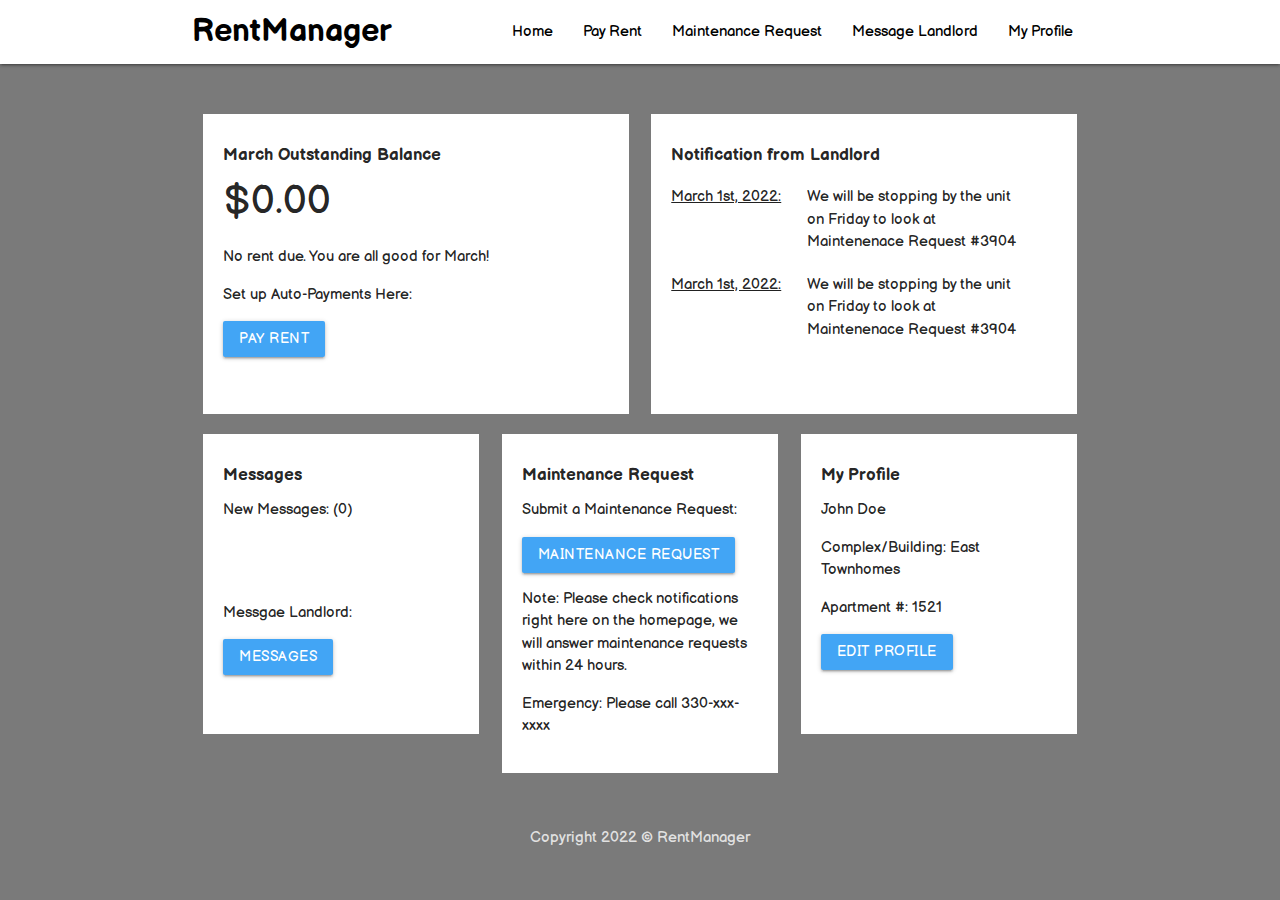
<file: index.html>
<!DOCTYPE html>

<html>

	<!--
	*****************************************************
	Group Members: Conner Montgomery, Nathaniel Wainwright, *place names here*

    Project: RentManager

	Notes:  We used an open-source CSS Framework called MaterializeCSS.  It works similar to bootstrap 
    and allowed us to use the predefined css to better and more consistently design our UI, as well as
    integrate the "grid system" for responsive layout.  
	*****************************************************
    -->
	
	<head>
		<!-- HTML Setup -->
		<meta http-equiv="Content-Type" content="text/html; charset=UTF-8"/>
  		<meta name="viewport" content="width=device-width, initial-scale=1, maximum-scale=1.0"/>
		
		<!-- Title of Webpage (in tab) --->
		<title>RentManager</title>

  		<!-- CSS  -->
  		<link href="css/materialize.min.css" type="text/css" rel="stylesheet" media="screen,projection"/>
		<link href="css/styles.css" type="text/css" rel="stylesheet" media="screen,projection"/>
	
		<!-- Fonts -->
		<link rel="preconnect" href="https://fonts.googleapis.com">
		<link rel="preconnect" href="https://fonts.gstatic.com" crossorigin>
		<link href="https://fonts.googleapis.com/css2?family=Balsamiq+Sans:ital,wght@0,400;0,700;1,400;1,700&display=swap" rel="stylesheet">
		<link href="https://fonts.googleapis.com/icon?family=Material+Icons" rel="stylesheet">
	
	</head>

	<body>
		
		<!-- NAVIGATION BAR -->
	
		<nav class="white" role="navigation">
			<!-- Div contains nav-wrapper class, and container class, a is for Logo -->
			<div class="nav-wrapper container"><a id="logo-container" href="#" class="brand-logo">RentManager</a>
				<!-- Menu show on large Screens -->
				<ul class="right hide-on-med-and-down">
        			<li><a href="index.html">Home</a></li>
					<li><a href="pay-rent.html">Pay Rent</a></li>
					<li><a href="maintenance-request.html">Maintenance Request</a></li>
					<li><a href="message-landlord.html">Message Landlord</a></li>
					<li><a href="my-profile.html">My Profile</a></li>
				</ul>
				<!-- Menu show on small screens -->
      			<ul id="nav-mobile" class="sidenav">
        			<li><a href="index.html">Home</a></li>
					<li><a href="pay-rent.html">Pay Rent</a></li>
					<li><a href="maintenance-request.html">Maintenance Request</a></li>
					<li><a href="message-landlord.html">Message Landlord</a></li>
					<li><a href="my-profile.html">My Profile</a></li>
      			</ul>
				<!-- Shows hamburger icon on small screens -->
      			<a href="#" data-target="nav-mobile" class="sidenav-trigger"><i class="material-icons">menu</i></a>
    		</div>
			
		</nav>
		
		<!-- NAVIGATION BAR END -->
		
		<div class="spacer"></div>
		
		<!-- MAIN BODY - "CARDS" --> 
		<div class="container">
			<!-- First Row -->
			<div class="row">
				<!-- March Outstanding Balance Card -->
				<!-- Takes 12 columns on small screens, 5 columns on medium+ screens -->
				<div class="col s12 m6">
					<!-- Card Style adds padding to card -->
					<div class="cardStyle white evenCard">
						<!-- Card Heading H6-->
						<h6><b>March Outstanding Balance</b></h6>
							<p class="balance">$0.00</p>
					
							<p>No rent due. You are all good for March!</p>
					
							<p>Set up Auto-Payments Here:</p>

							<a href="pay-rent.html" class="waves-effect blue lighten-1 btn" id="btnOut">Pay Rent</a>
							
					</div>
				</div>
				
				
				<!-- Notifications Card -->
				<!-- Takes 12 columns on small screens, 5 columns on medium+ screens, offsets 2 col -->
				<div class="col s12 m6">
					<!-- Card Style adds padding to card -->
					<div class="cardStyle white evenCard">
						<!-- Card Heading H6-->
						<h6><b>Notification from Landlord</b></h6>
							<div class="cardSpacer"></div>
							<!-- List of rows of notifications -->
							<div class="row">
								<div class="col s4"><u>March 1st, 2022:</u></div>
								<div class="col s7">We will be stopping by the unit on Friday to look at Maintenenace Request #3904</div>
							</div>
						
							<div class="row">
								<div class="col s4"><u>March 1st, 2022:</u></div>
								<div class="col s7">We will be stopping by the unit on Friday to look at Maintenenace Request #3904</div>
							</div>
							<!-- end -->
					</div>
				
				
				</div>
			
			</div>
		
			
			<!-- Second Row -->
			
			<div class="row">
				<div class="col s12 m4 evenCard">
					<div class="cardStyle white evenCard">
						<!-- Card Heading H6-->
						<h6><b>Messages</b></h6>

						<p>New Messages: (0)</p>

						<div class="spacer"></div>

						<p>Messgae Landlord:</p>

						<a href="message-landlord.html" class="waves-effect blue lighten-1 btn" id="btnOut">Messages</a>
					</div>
				</div>
				
				<div class="col s12 m4 evenCard">
					<div class="cardStyle white evenCard">
						<!-- Card Heading H6-->
						<h6><b>Maintenance Request</b></h6>
						<p>Submit a Maintenance Request:</p>
						<a href="maintenance-request.html" class="waves-effect blue lighten-1 btn" id="btnOut">Maintenance Request</a>

						<p>Note: Please check notifications right here on the homepage, 
							we will answer maintenance requests within 24 hours.
						</p>

						<p>Emergency: Please call 330-xxx-xxxx</p>
					</div>
				</div>
				
				<div class="col s12 m4 evenCard">
					<div class="cardStyle white evenCard">
						<!-- Card Heading H6-->
						<h6><b>My Profile</b></h6>
						<p>John Doe</p>
						<p>Complex/Building: East Townhomes</p>
						<p>Apartment #: 1521</p>
						<a href="my-profile.html" class="waves-effect blue lighten-1 btn" id="btnOut">Edit Profile</a>
					</div>
				</div>
			
			
			
			</div>
		
		
		
		</div>
		
		<!-- END MAIN BODY - "CARDS" -->
		
		
		
		<!-- FOOTER -->
		
		<footer class="page-footer">
			<div class="footer-copyright">
				<div class="container center">
					Copyright 2022 &#169; RentManager
      			</div>
			</div>
		</footer>
		
		
		<!-- FOOTER END -->
		
		<!--  Scripts-->
  		<script src="https://code.jquery.com/jquery-2.1.1.min.js"></script>
  		<script src="js/materialize.min.js"></script>
		<script src="js/init.js"></script>
		
	
	
	</body>

</html>
</file>
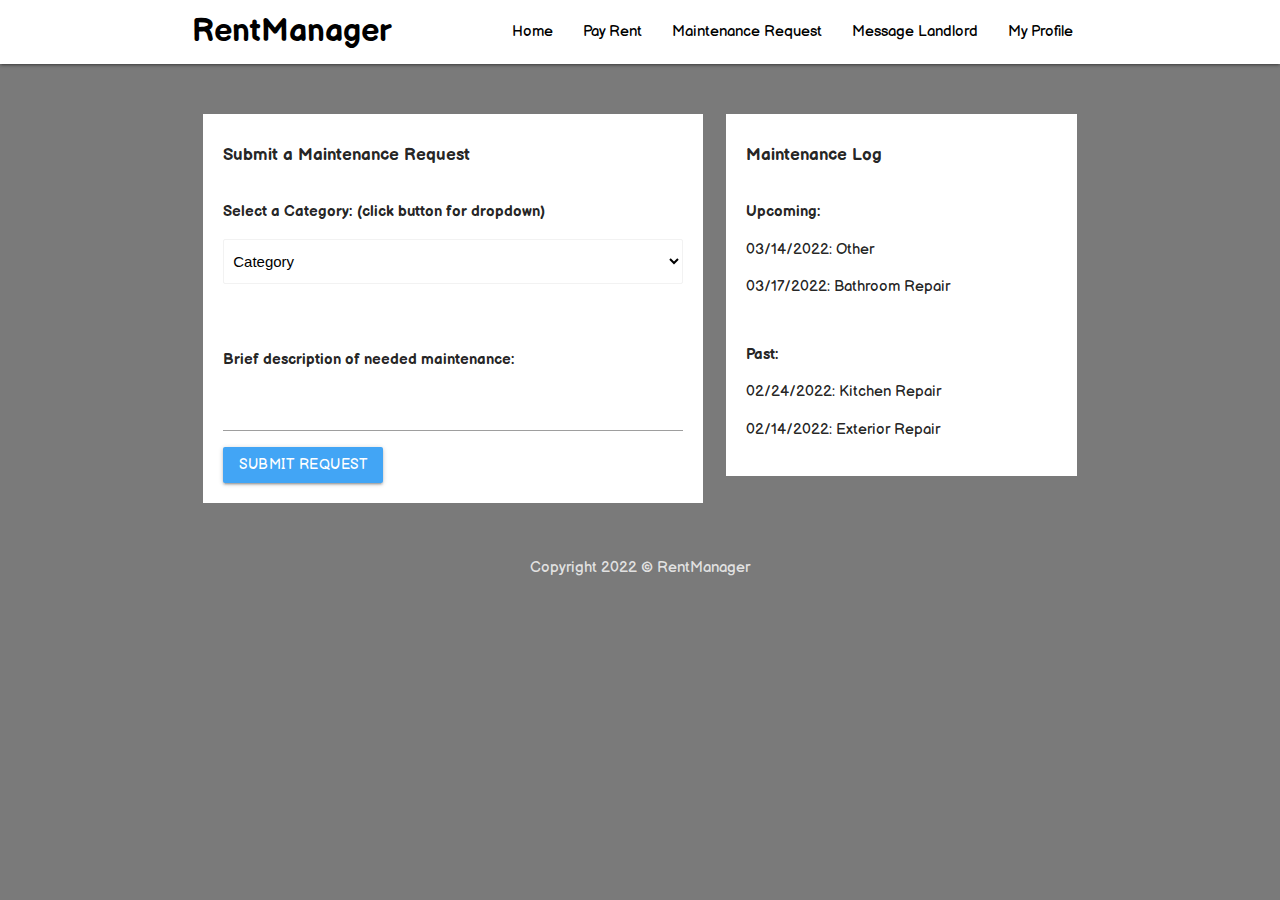
<file: maintenance-request.html>
<!DOCTYPE html>

<html>

	<!--
	*****************************************************
	Group Members: Conner Montgomery, Nathaniel Wainwright, *place names here*

    Project: RentManager

	Notes:  We used an open-source CSS Framework called MaterializeCSS.  It works similar to bootstrap 
    and allowed us to use the predefined css to better and more consistently design our UI, as well as
    integrate the "grid system" for responsive layout.  
	*****************************************************
    -->
	
	<head>
		<!-- HTML Setup -->
		<meta http-equiv="Content-Type" content="text/html; charset=UTF-8"/>
  		<meta name="viewport" content="width=device-width, initial-scale=1, maximum-scale=1.0"/>
		
		<!-- Title of Webpage (in tab) --->
		<title>RentManager</title>

  		<!-- CSS  -->
  		<link href="css/materialize.min.css" type="text/css" rel="stylesheet" media="screen,projection"/>
		<link href="css/styles.css" type="text/css" rel="stylesheet" media="screen,projection"/>
	
		<!-- Fonts -->
		<link rel="preconnect" href="https://fonts.googleapis.com">
		<link rel="preconnect" href="https://fonts.gstatic.com" crossorigin>
		<link href="https://fonts.googleapis.com/css2?family=Balsamiq+Sans:ital,wght@0,400;0,700;1,400;1,700&display=swap" rel="stylesheet">
		<link href="https://fonts.googleapis.com/icon?family=Material+Icons" rel="stylesheet">
	
	</head>

	<body>
		
		<!-- NAVIGATION BAR -->
	
		<nav class="white" role="navigation">
			<!-- Div contains nav-wrapper class, and container class, a is for Logo -->
			<div class="nav-wrapper container"><a id="logo-container" href="#" class="brand-logo">RentManager</a>
				<!-- Menu show on large Screens -->
				<ul class="right hide-on-med-and-down">
        			<li><a href="index.html">Home</a></li>
					<li><a href="pay-rent.html">Pay Rent</a></li>
					<li><a href="maintenance-request.html">Maintenance Request</a></li>
					<li><a href="message-landlord.html">Message Landlord</a></li>
					<li><a href="my-profile.html">My Profile</a></li>
				</ul>
				<!-- Menu show on small screens -->
      			<ul id="nav-mobile" class="sidenav">
        			<li><a href="index.html">Home</a></li>
					<li><a href="pay-rent.html">Pay Rent</a></li>
					<li><a href="maintenance-request.html">Maintenance Request</a></li>
					<li><a href="message-landlord.html">Message Landlord</a></li>
					<li><a href="my-profile.html">My Profile</a></li>
      			</ul>
				<!-- Shows hamburger icon on small screens -->
      			<a href="#" data-target="nav-mobile" class="sidenav-trigger"><i class="material-icons">menu</i></a>
    		</div>
			
		</nav>
		
		<!-- NAVIGATION BAR END -->
		
		
		<div class="spacer"></div>
		
		<!-- BODY CONTENT -->
		
		<div class="container">
			<div class="row">
				 
				<!-- Submit Maintenance Request Card -->
				<div class="col s12 m7">
					<!-- Card Style adds padding to card -->
					<div class="cardStyle white newCard">
						<!-- Card Heading H6-->
						<h6><b>Submit a Maintenance Request</b></h6>
						
							<div class="cardSpacer"></div>
							
							<p><b>Select a Category: (click button for dropdown) </b></p>
						



						  <!-- Dropdown Structure -->

						  <select class="browser-default">
							<option value="" disabled selected>Category</option>
							<option value="1">Bathroom</option>
							<option value="2">Bedroom</option>
							<option value="3">Kitchen</option>
							<option value="4">Heating/Cooling</option>
						  </select>

						  <div class="spacer"></div>
						  <p><b>Brief description of needed maintenance: </b></p>
						
						  <textarea id="textarea1" class="materialize-textarea"></textarea>
						
						  <a href="#" class="waves-effect blue lighten-1 btn" id="btnOut">Submit Request</a>
          						
          				 
					
					</div>
				</div>
				
				
				<!-- Maintenance Log Card -->
				<div class="col s12 m5">
					<!-- Card Style adds padding to card -->
					<div class="cardStyle white newCard">
						<!-- Card Heading H6-->
						<h6><b>Maintenance Log</b></h6>
							<div class="cardSpacer"></div>
							<p><b>Upcoming:</b></p>
						
							<p>03/14/2022: Other</p>
							<p>03/17/2022: Bathroom Repair</p>
							
							<div class="cardSpacer"></div>
						
						    <p><b>Past:</b></p>
						
							<p>02/24/2022: Kitchen Repair</p>
							<p>02/14/2022: Exterior Repair</p>
					
					</div>
				</div>
				
			</div>
		</div>
		
		
		<!-- END BODY CONTENT -->
		
		
		<!-- FOOTER -->
		
		<footer class="page-footer">
			<div class="footer-copyright">
				<div class="container center">
					Copyright 2022 &#169; RentManager
      			</div>
			</div>
		</footer>
		
		
		<!-- FOOTER END -->
		
		<!--  Scripts-->
  		<script src="https://code.jquery.com/jquery-2.1.1.min.js"></script>
  		<script src="js/materialize.min.js"></script>
		<script src="js/init.js"></script>
		
	
	
	</body>

</html>
</file>
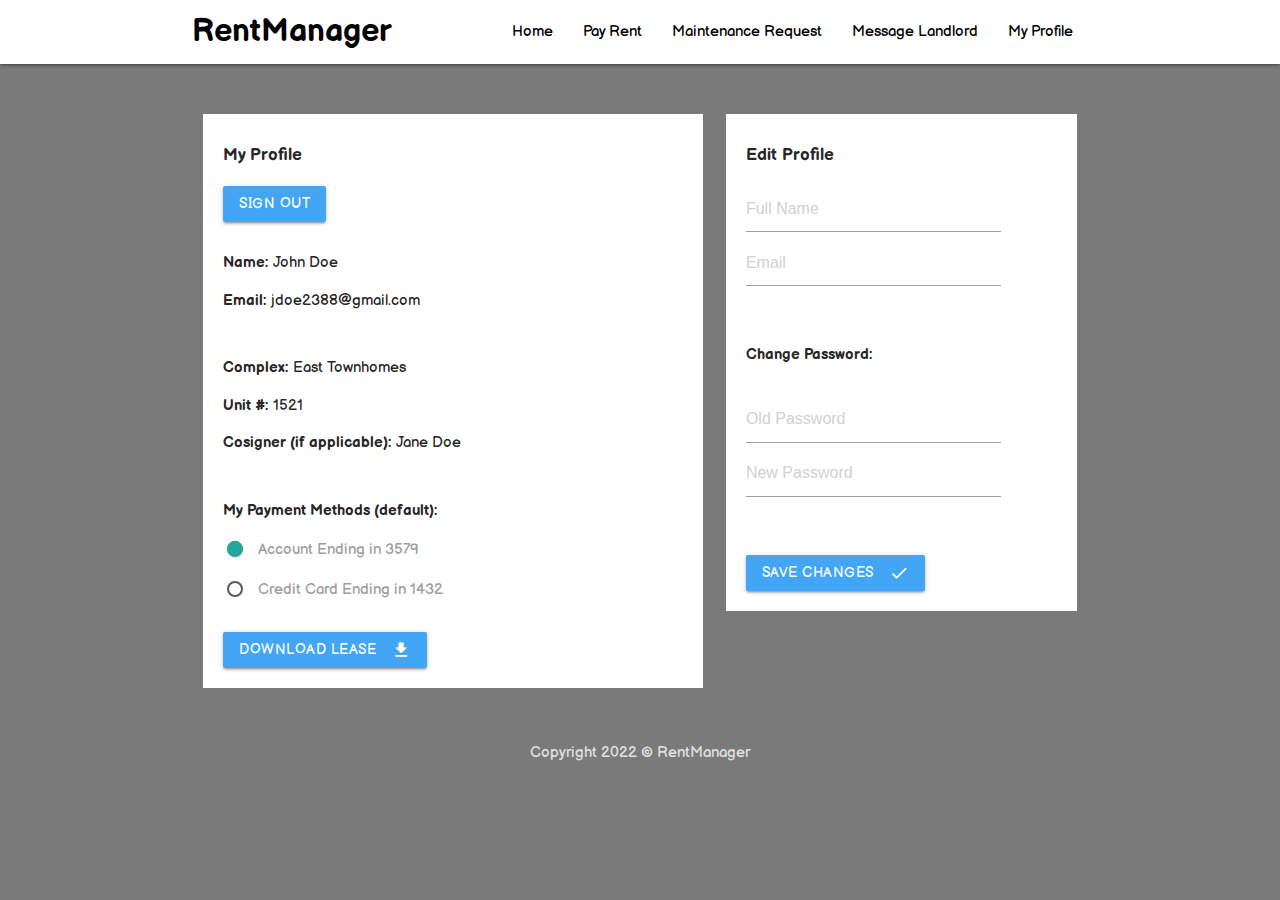
<file: my-profile.html>
<!DOCTYPE html>

<html>

	<!--
	*****************************************************
	Group Members: Conner Montgomery, Nathaniel Wainwright, *place names here*

    Project: RentManager

	Notes:  We used an open-source CSS Framework called MaterializeCSS.  It works similar to bootstrap 
    and allowed us to use the predefined css to better and more consistently design our UI, as well as
    integrate the "grid system" for responsive layout.  
	*****************************************************
    -->
	
	<head>
		<!-- HTML Setup -->
		<meta http-equiv="Content-Type" content="text/html; charset=UTF-8"/>
  		<meta name="viewport" content="width=device-width, initial-scale=1, maximum-scale=1.0"/>
		
		<!-- Title of Webpage (in tab) --->
		<title>RentManager</title>

  		<!-- CSS  -->
  		<link href="css/materialize.min.css" type="text/css" rel="stylesheet" media="screen,projection"/>
		<link href="css/styles.css" type="text/css" rel="stylesheet" media="screen,projection"/>
	
		<!-- Fonts -->
		<link rel="preconnect" href="https://fonts.googleapis.com">
		<link rel="preconnect" href="https://fonts.gstatic.com" crossorigin>
		<link href="https://fonts.googleapis.com/css2?family=Balsamiq+Sans:ital,wght@0,400;0,700;1,400;1,700&display=swap" rel="stylesheet">
		<link href="https://fonts.googleapis.com/icon?family=Material+Icons" rel="stylesheet">
	
	</head>

	<body>
		
		<!-- NAVIGATION BAR -->
	
		<nav class="white" role="navigation">
			<!-- Div contains nav-wrapper class, and container class, a is for Logo -->
			<div class="nav-wrapper container"><a id="logo-container" href="#" class="brand-logo">RentManager</a>
				<!-- Menu show on large Screens -->
				<ul class="right hide-on-med-and-down">
        			<li><a href="index.html">Home</a></li>
					<li><a href="pay-rent.html">Pay Rent</a></li>
					<li><a href="maintenance-request.html">Maintenance Request</a></li>
					<li><a href="message-landlord.html">Message Landlord</a></li>
					<li><a href="my-profile.html">My Profile</a></li>
				</ul>
				<!-- Menu show on small screens -->
      			<ul id="nav-mobile" class="sidenav">
        			<li><a href="index.html">Home</a></li>
					<li><a href="pay-rent.html">Pay Rent</a></li>
					<li><a href="maintenance-request.html">Maintenance Request</a></li>
					<li><a href="message-landlord.html">Message Landlord</a></li>
					<li><a href="my-profile.html">My Profile</a></li>
      			</ul>
				<!-- Shows hamburger icon on small screens -->
      			<a href="#" data-target="nav-mobile" class="sidenav-trigger"><i class="material-icons">menu</i></a>
    		</div>
			
		</nav>
		
		<!-- NAVIGATION BAR END -->
		
		<div class="spacer"></div>

		<!-- BODY CONTENT -->

		<div class="container">

			<div class="row">

				<div class="col s12 m7">

					<div class="cardStyle white newCard">

						<h6><b>My Profile</b></h6>

						<div class="cardSpacer"></div>

						<a href="sign-in.html" class="waves-effect blue lighten-1 btn" id="btnOut">Sign Out</a>

						<div class="cardSpacer"></div>

						<p><b>Name: </b>John Doe</p>
						<p><b>Email: </b>jdoe2388@gmail.com</p>

						<div class="cardSpacer"></div>

						<p><b>Complex: </b>East Townhomes</p>
						<p><b>Unit #: </b>1521</p>
						<p><b>Cosigner (if applicable): </b>Jane Doe</p>

						<div class="cardSpacer"></div>

						<p><b>My Payment Methods (default):</b></p>

						<form action="#">
							<p>
							  <label>
								<input name="group1" type="radio" checked />
								<span>Account Ending in 3579</span>
							  </label>
							</p>
							<p>
							  <label>
								<input name="group1" type="radio" />
								<span>Credit Card Ending in 1432</span>
							  </label>
							</p>
					  </form>
						<div class="cardSpacer"></div>
						<a class="waves-effect blue lighten-1 btn"><i class="material-icons right">file_download</i>Download Lease</a>

					</div>

				</div>

				<!--Edit Profile Card -->
		
				<div class="col s12 m5">
					<!-- Card Style adds padding to card -->

					<div class="cardStyle white newCard">
						
						<!-- Card Heading H6-->

						<h6><b>Edit Profile</b></h6>
						<div class="row">
							<div class="myForm col s10">
								<div class="cardSpacer"></div>
								 <input placeholder="Full Name" id="first_name" type="text" class="myField">
								 
								<input placeholder="Email" id="first_name" type="text" class="myField">
							</div>
						</div>
						
						<div class="cardSpacer"></div>						
							<p><b>Change Password:</b></p>

							<div class="row">
								<div class="myForm col s10">
									<div class="cardSpacer"></div>
									 <input placeholder="Old Password" id="first_name" type="text" class="myField">
									 
									<input placeholder="New Password" id="first_name" type="text" class="myField">
								</div>
							</div>
							<div class="cardSpacer"></div>



							<div class="Spacer"></div>
							<div class="cardSpacer"></div>
							<a class="waves-effect blue lighten-1 btn"><i class="material-icons right">check</i>Save Changes</a>

					
					</div>
				</div>

			</div>

		</div>



		<!-- FOOTER -->
		
		<footer class="page-footer">
			<div class="footer-copyright">
				<div class="container center">
					Copyright 2022 &#169; RentManager
      			</div>
			</div>
		</footer>
		
		
		<!-- FOOTER END -->
		
		<!--  Scripts-->
  		<script src="https://code.jquery.com/jquery-2.1.1.min.js"></script>
  		<script src="js/materialize.min.js"></script>
		<script src="js/init.js"></script>
		
	
	
	</body>

</html>
</file>
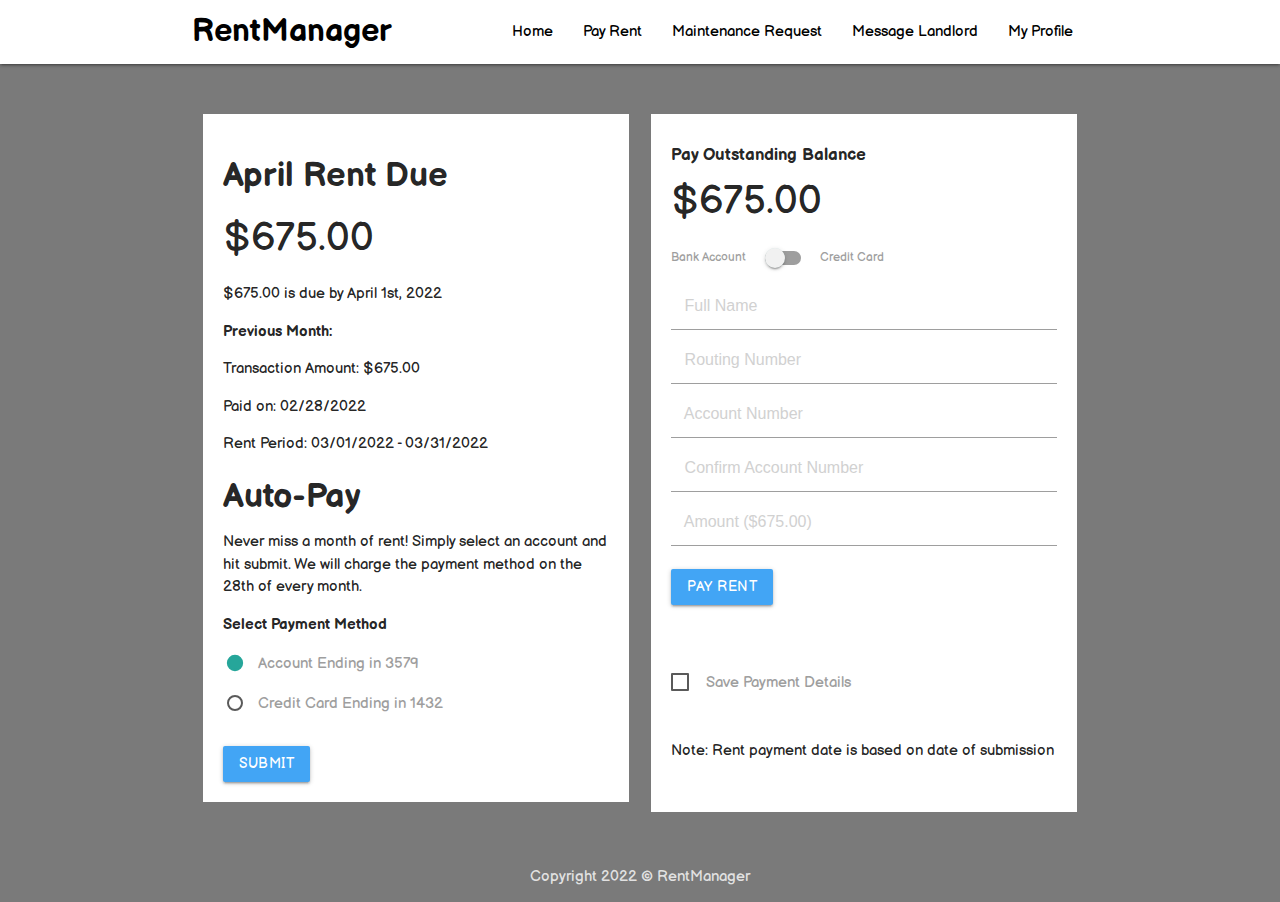
<file: pay-rent.html>
<!DOCTYPE html>

<html>

	<!--
	*****************************************************
	Group Members: Conner Montgomery, Nathaniel Wainwright, *place names here*

    Project: RentManager

	Notes:  We used an open-source CSS Framework called MaterializeCSS.  It works similar to bootstrap 
    and allowed us to use the predefined css to better and more consistently design our UI, as well as
    integrate the "grid system" for responsive layout.  
	*****************************************************
    -->
	
	<head>
		<!-- HTML Setup -->
		<meta http-equiv="Content-Type" content="text/html; charset=UTF-8"/>
  		<meta name="viewport" content="width=device-width, initial-scale=1, maximum-scale=1.0"/>
		
		<!-- Title of Webpage (in tab) --->
		<title>RentManager</title>

  		<!-- CSS  -->
  		<link href="css/materialize.min.css" type="text/css" rel="stylesheet" media="screen,projection"/>
		<link href="css/styles.css" type="text/css" rel="stylesheet" media="screen,projection"/>
	
		<!-- Fonts -->
		<link rel="preconnect" href="https://fonts.googleapis.com">
		<link rel="preconnect" href="https://fonts.gstatic.com" crossorigin>
		<link href="https://fonts.googleapis.com/css2?family=Balsamiq+Sans:ital,wght@0,400;0,700;1,400;1,700&display=swap" rel="stylesheet">
		<link href="https://fonts.googleapis.com/icon?family=Material+Icons" rel="stylesheet">
	
	</head>

	<body>
		
		<!-- NAVIGATION BAR -->
	
		<nav class="white" role="navigation">
			<!-- Div contains nav-wrapper class, and container class, a is for Logo -->
			<div class="nav-wrapper container"><a id="logo-container" href="#" class="brand-logo">RentManager</a>
				<!-- Menu show on large Screens -->
				<ul class="right hide-on-med-and-down">
        			<li><a href="index.html">Home</a></li>
					<li><a href="pay-rent.html">Pay Rent</a></li>
					<li><a href="maintenance-request.html">Maintenance Request</a></li>
					<li><a href="message-landlord.html">Message Landlord</a></li>
					<li><a href="my-profile.html">My Profile</a></li>
				</ul>
				<!-- Menu show on small screens -->
      			<ul id="nav-mobile" class="sidenav">
        			<li><a href="index.html">Home</a></li>
					<li><a href="pay-rent.html">Pay Rent</a></li>
					<li><a href="maintenance-request.html">Maintenance Request</a></li>
					<li><a href="message-landlord.html">Message Landlord</a></li>
					<li><a href="my-profile.html">My Profile</a></li>
      			</ul>
				<!-- Shows hamburger icon on small screens -->
      			<a href="#" data-target="nav-mobile" class="sidenav-trigger"><i class="material-icons">menu</i></a>
    		</div>
			
		</nav>
		
		<!-- NAVIGATION BAR END -->
		
		
		<div class="spacer"></div>
		
		
		<!-- BODY CONTENT -->
		
		<div class="container">
			<div class="row">
				<!-- Month Rent Due -->
				<div class="col s12 m6">
					<div class="cardStyle white ">
						<!-- Card Heading H6 -->
						<h4><b>April Rent Due</b></h4>
							<p class="balance">$675.00</p>
							<p>$675.00 is due by April 1st, 2022</p>
							<p><b>Previous Month:</b></p>
							<p class="close">Transaction Amount: $675.00</p>
							<p class="close">Paid on: 02/28/2022</p>
							<p class="close">Rent Period: 03/01/2022 - 03/31/2022</p>

							<!--Possible Change-->
							<h4><b>Auto-Pay</b></h4>
							<p>Never miss a month of rent!  Simply select an account and hit submit.  We will charge the payment method on the 28th of every month.  </p>
							<p><b>Select Payment Method</b></p>
						
							  <form action="#">
									<p>
									  <label>
										<input name="group1" type="radio" checked />
										<span>Account Ending in 3579</span>
									  </label>
									</p>
									<p>
									  <label>
										<input name="group1" type="radio" />
										<span>Credit Card Ending in 1432</span>
									  </label>
									</p>
							  </form>
								<div class="cardSpacer"></div>
								<a href="#" class="waves-effect blue lighten-1 btn" id="btnOut">Submit</a>
							  <!--End Possible Change-->
					</div>
				</div>
				
				<!-- Pay Outstanding Balance -->
				<div class="col s12 m6">
					<div class="cardStyle white">
						<!-- Card Heading H6 -->
						<h6><b>Pay Outstanding Balance</b></h6>
							<p class="balance">$675.00</p>
							<!-- Segmented Control -->
						<div class="cardSpacer"></div>
						  <!-- Switch -->
  						<div class="switch">
    						<label>
								Bank Account
      						<input type="checkbox">
							<span class="lever"></span>
								Credit Card
    						</label>
  						</div>
						
						<!-- My Form Div -->
						<div class="myForm">
							<div class="cardSpacer"></div>
							 <input placeholder="   Full Name" id="first_name" type="text" class="myField">
							 
							<input placeholder="   Routing Number" id="first_name" type="text" class="myField">
							
							 <input placeholder="   Account Number" id="first_name" type="text" class="myField">
							
							 <input placeholder="   Confirm Account Number" id="first_name" type="text" class="myField">
						
							  <input placeholder="   Amount ($675.00)" id="first_name" type="text" class="myField">
								<div class="cardSpacer"></div>
								<a href="#" class="waves-effect blue lighten-1 btn" id="btnPay">Pay Rent</a>
						</div>
						<div class="spacer"></div>
					
						<!-- Check Mark Code -->
						<form action="#">
						  <p class="myCheck">
      						<label>
								<input class="with-gap" name="group1" type="checkbox"/>
        						<span>Save Payment Details</span>
      						</label>
    					</p>
						</form>
						
						<!-- End of card -->
						<div class="cardSpacer"></div>
						<p>Note: Rent payment date is based on date of submission</p>
						<div class="cardSpacer"></div>
					</div>
				</div>
				
				
			</div>
		</div>
		
		
		
		<!-- END BODY CONTENT -->
		
		
		<!-- FOOTER -->
		
		<footer class="page-footer">
			<div class="footer-copyright">
				<div class="container center">
					Copyright 2022 &#169; RentManager
      			</div>
			</div>
		</footer>
		
		
		<!-- FOOTER END -->
		
		<!--  Scripts-->
  		<script src="https://code.jquery.com/jquery-2.1.1.min.js"></script>
  		<script src="js/materialize.min.js"></script>
		<script src="js/init.js"></script>
		
	
	
	</body>

</html>
</file>
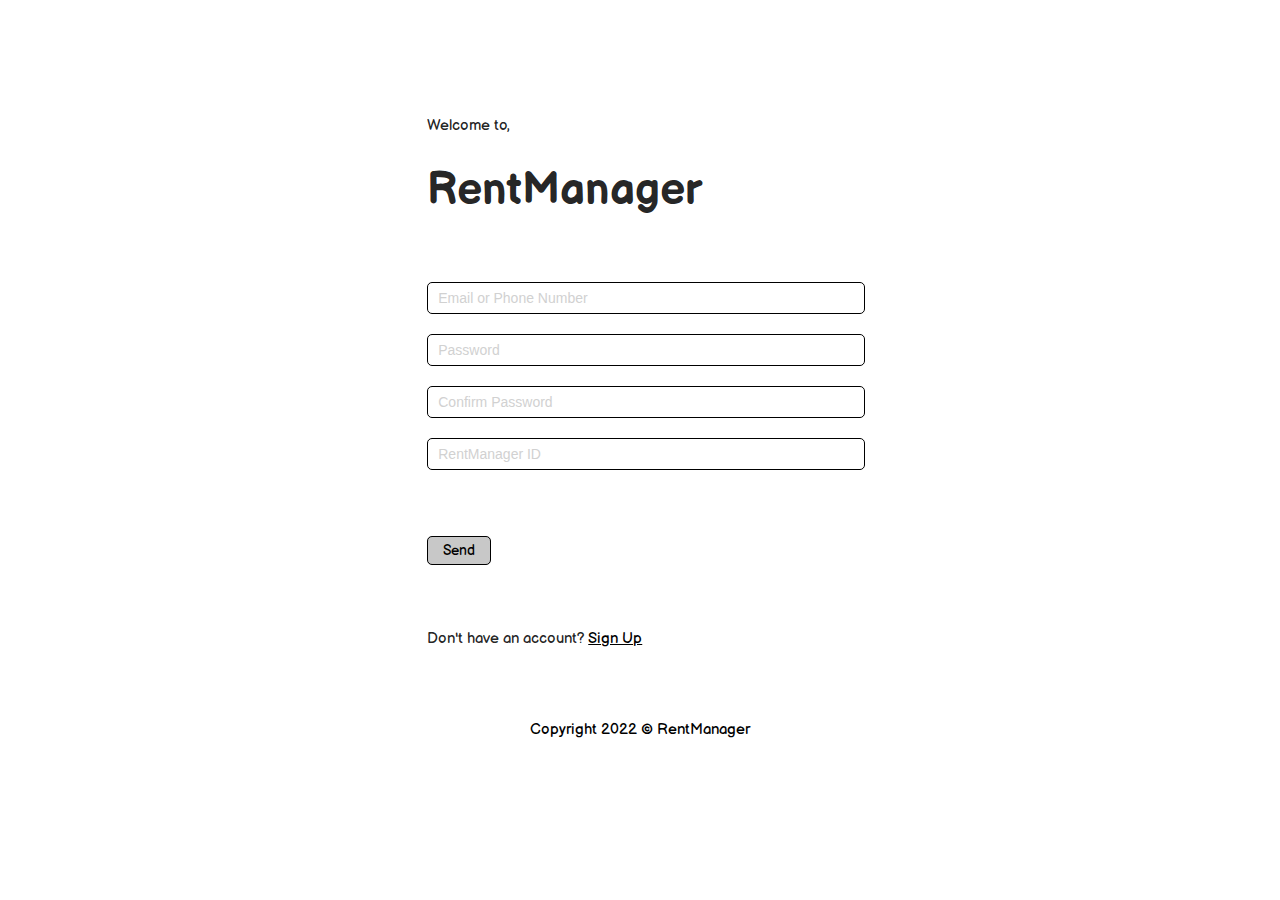
<file: sign-in.html>
<!DOCTYPE html>

<html>

	<!--
	*****************************************************
	Group Members: Conner Montgomery, Nathaniel Wainwright*place names here*

    Project: RentManager

	Notes:  We used an open-source CSS Framework called MaterializeCSS.  It works similar to bootstrap 
    and allowed us to use the predefined css to better and more consistently design our UI, as well as
    integrate the "grid system" for responsive layout.  
	*****************************************************
    -->
	
	<head>
		<!-- HTML Setup -->
		<meta http-equiv="Content-Type" content="text/html; charset=UTF-8"/>
  		<meta name="viewport" content="width=device-width, initial-scale=1, maximum-scale=1.0"/>
		
		<!-- Title of Webpage (in tab) --->
		<title>RentManager</title>

  		<!-- CSS  -->
  		<link href="css/materialize.min.css" type="text/css" rel="stylesheet" media="screen,projection"/>
		<link href="css/log.css" type="text/css" rel="stylesheet" media="screen,projection"/>
	
		<!-- Fonts -->
		<link rel="preconnect" href="https://fonts.googleapis.com">
		<link rel="preconnect" href="https://fonts.gstatic.com" crossorigin>
		<link href="https://fonts.googleapis.com/css2?family=Balsamiq+Sans:ital,wght@0,400;0,700;1,400;1,700&display=swap" rel="stylesheet">
		<link href="https://fonts.googleapis.com/icon?family=Material+Icons" rel="stylesheet">
	
	</head>

	<body>
		
		<!-- Sign Up Form Code -->
		<div class="spacer"></div>
		<div class="container">
			<div class="row">
				<div class="col s12 m6 offset-m3">
					
					<p>Welcome to,</p>
					<h3><b>RentManager</b></h3>
					<div class="spacer2"></div>
					<input placeholder="Email or Phone Number" id="phone" type="text" class="myField">
					
					<input placeholder="Password" id="password" type="text" class="myField">
					
					<input placeholder="Confirm Password" id="cpassword" type="text" class="myField">
					
					<input placeholder="RentManager ID" id="rentmanager" type="text" class="myField">
					
					
						<div class="spacer2"></div>
					<a href="index.html" class="custom-button" id="btnSend">Send</a>
					<div class="spacer2"></div>
					<p>Don't have an account? <a href="sign-up.html" class="link"><u>Sign Up</u></a></p>			 
				
				</div>
			</div>
		</div>
		
		<!-- FOOTER -->
		
		<footer class="page-footer">
			<div class="footer-copyright">
				<div class="container center">
					Copyright 2022 &#169; RentManager
      			</div>
			</div>
		</footer>
		
		
		<!-- FOOTER END -->
		
		<!--  Scripts-->
  		<script src="https://code.jquery.com/jquery-2.1.1.min.js"></script>
  		<script src="js/materialize.min.js"></script>
		<script src="js/init.js"></script>
		
	
	
	</body>

</html>
</file>
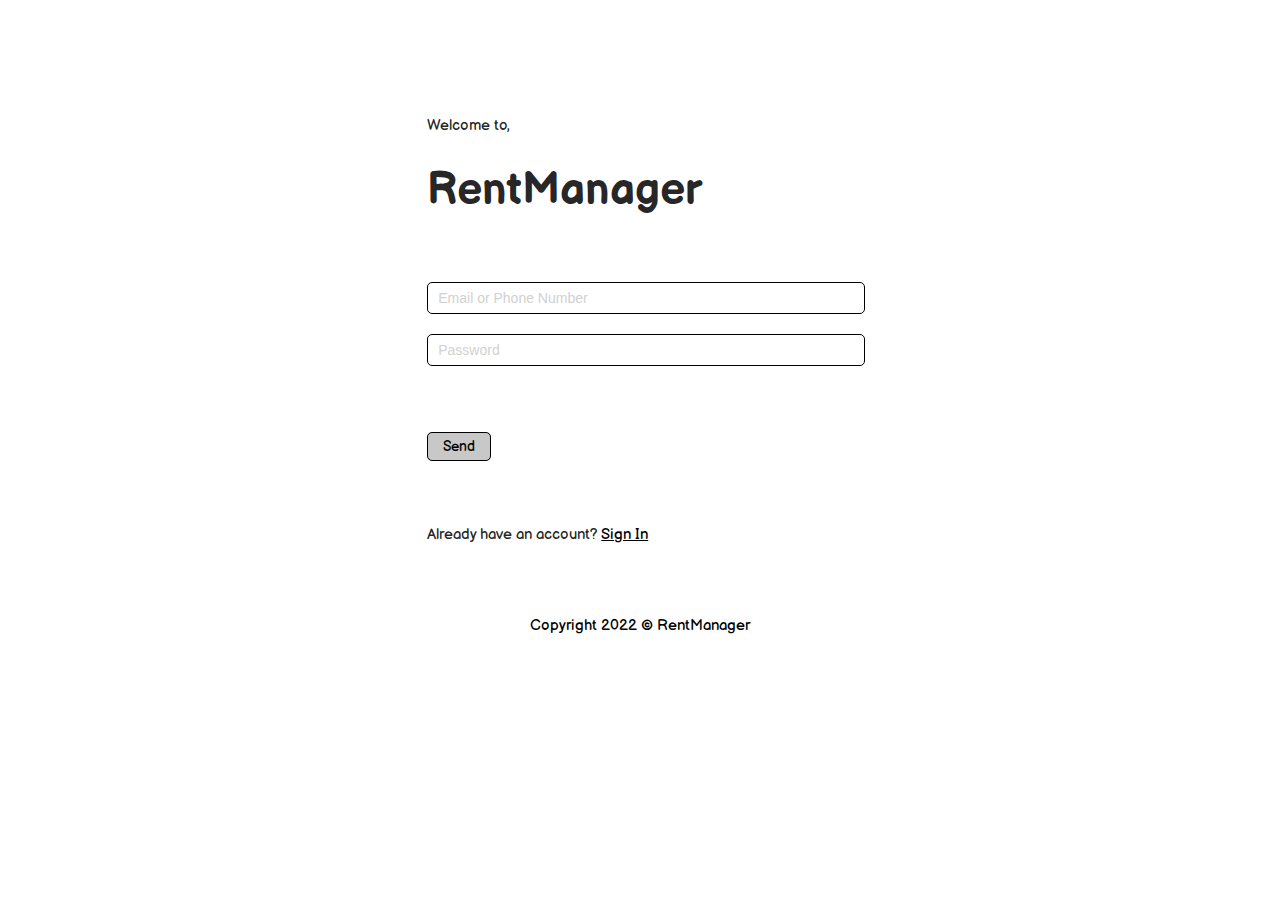
<file: sign-up.html>
<!DOCTYPE html>

<html>

	<!--
	*****************************************************
	Group Members: Conner Montgomery, Nathaniel Wainwright, *place names here*

    Project: RentManager

	Notes:  We used an open-source CSS Framework called MaterializeCSS.  It works similar to bootstrap 
    and allowed us to use the predefined css to better and more consistently design our UI, as well as
    integrate the "grid system" for responsive layout.  
	*****************************************************
    -->
	
	<head>
		<!-- HTML Setup -->
		<meta http-equiv="Content-Type" content="text/html; charset=UTF-8"/>
  		<meta name="viewport" content="width=device-width, initial-scale=1, maximum-scale=1.0"/>
		
		<!-- Title of Webpage (in tab) --->
		<title>RentManager</title>

  		<!-- CSS  -->
  		<link href="css/materialize.min.css" type="text/css" rel="stylesheet" media="screen,projection"/>
		<link href="css/log.css" type="text/css" rel="stylesheet" media="screen,projection"/>
	
		<!-- Fonts -->
		<link rel="preconnect" href="https://fonts.googleapis.com">
		<link rel="preconnect" href="https://fonts.gstatic.com" crossorigin>
		<link href="https://fonts.googleapis.com/css2?family=Balsamiq+Sans:ital,wght@0,400;0,700;1,400;1,700&display=swap" rel="stylesheet">
		<link href="https://fonts.googleapis.com/icon?family=Material+Icons" rel="stylesheet">
	
	</head>

	<body>
		
		<!-- Sign Up Form Code -->
		<div class="spacer"></div>
		<div class="container">
			<div class="row">
				<div class="col s12 m6 offset-m3">
					
					<p>Welcome to,</p>
					<h3><b>RentManager</b></h3>
					<div class="spacer2"></div>
					<input placeholder="Email or Phone Number" id="phone" type="text" class="myField">
					
					<input placeholder="Password" id="password" type="text" class="myField">
						<div class="spacer2"></div>
					<a href="sign-in.html" class="custom-button" id="btnSend">Send</a>
					<div class="spacer2"></div>
					<p>Already have an account? <a href="sign-in.html" class="link"><u>Sign In</u></a></p>			 
				
				</div>
			</div>
		</div>
		
		<!-- FOOTER -->
		
		<footer class="page-footer">
			<div class="footer-copyright">
				<div class="container center">
					Copyright 2022 &#169; RentManager
      			</div>
			</div>
		</footer>
		
		
		<!-- FOOTER END -->
		
		<!--  Scripts-->
  		<script src="https://code.jquery.com/jquery-2.1.1.min.js"></script>
  		<script src="js/materialize.min.js"></script>
		<script src="js/init.js"></script>
		
	
	
	</body>

</html>
</file>
<file: css/styles.css>
a.brand-logo {
	color: #000000;
	font-weight: bolder;
}

html,body {
	font-family: Balsamiq Sans !important;
	
	background-color: rgb(122, 122, 122);
}

.nav-wrapper ul li a {
	color: #000000;
	
}

.page-footer, .footer-copyright {
	background-color: rgb(122, 122, 122) !important;
}

.sidenav-trigger {
	color: #000000;
}

.spacer {
	height: 50px;
}

.cardStyle {
	padding: 20px;
}

.balance {
	font-size: 40px;
	margin-top: 0px;
	margin-bottom: 0px;
}

.cardSpacer {
	height: 15px;
}

.evenCard {
	min-height: 300px;
	max-height: 400px;
}
</file>
<file: css/log.css>
a.brand-logo {
	color: #000000;
	font-weight: bolder;
}

html,body {
	font-family: Balsamiq Sans !important;
	
	
}

.nav-wrapper ul li a {
	color: #000000;
	
}

.page-footer, .footer-copyright {
	background-color:#ffffff !important;
	color: #000000 !important;
}

.spacer {
	height: 100px;
}
.spacer2 {
	height: 50px;
}



.myField {
	margin-bottom: 20px !important;
	border: 1px solid #000000 !important;
	border-radius: 5px !important;
	height: 30px !important;
	font-size: 14px !important;
	padding-left: 10px;
	
}

#phone, #password, #rentmanager, #cpassword {
	padding-left: 10px;
}

.custom-button {
	border: 1px solid #000000;
	padding: 5px 15px;
	background-color: rgb(200,200,200);
	color: #000000;
	font-size: 14px;
	border-radius: 5px;

}

.link {
	color: #000000;
}
</file>
